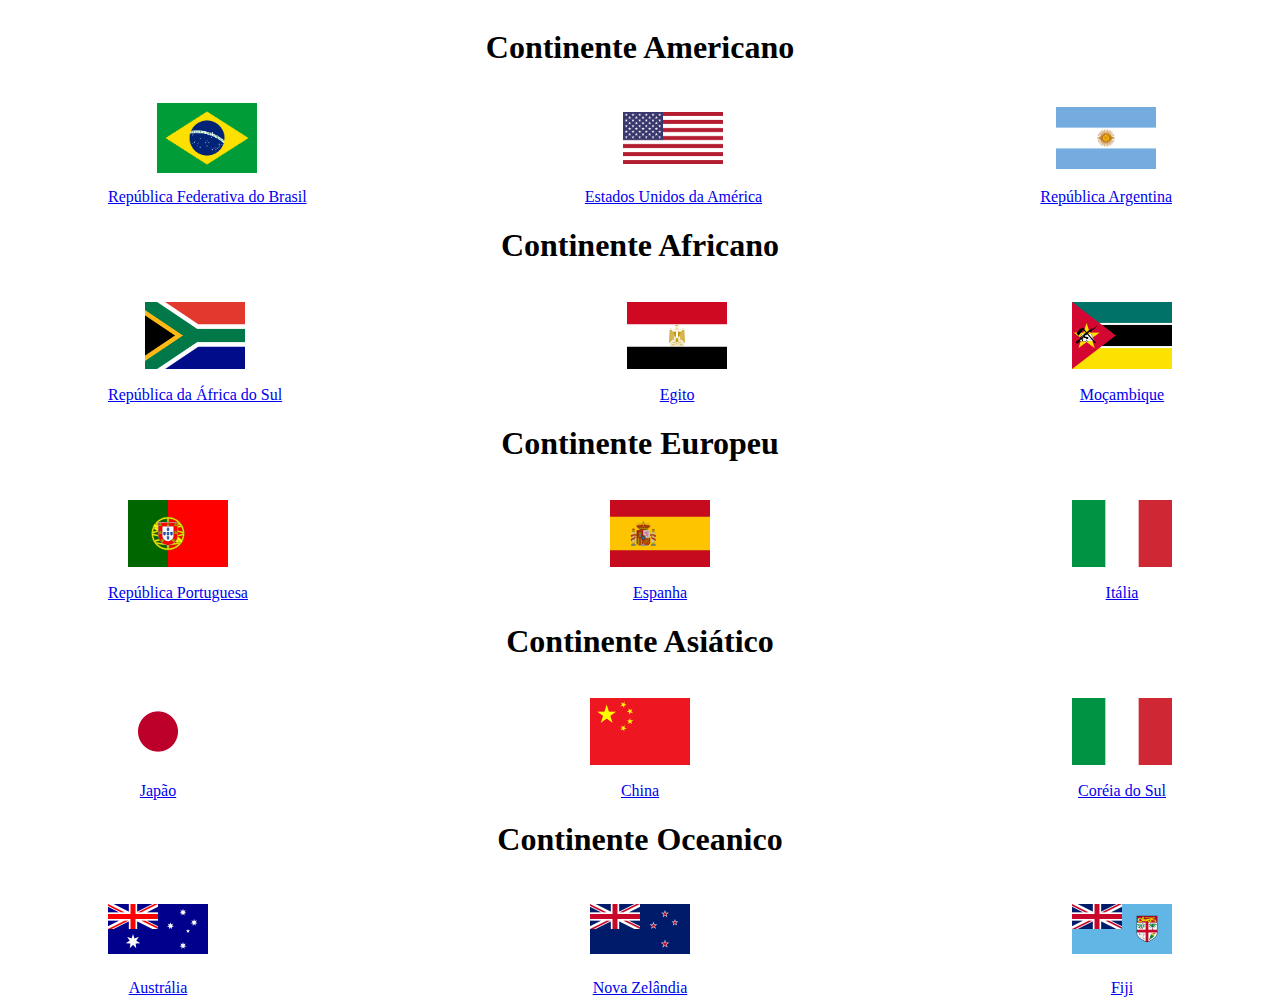
<file: screens/index.html>
<!DOCTYPE html>
<html lang="en">

<head>
  <meta charset="UTF-8">
  <meta name="viewport" content="width=device-width, initial-scale=1.0">
  <title>PROVA 2</title>
  <link rel="stylesheet" type="text/css" href="../styles/styles.css">
</head>

<body>
  <div class="container" id="container">

    <div class="titulo-container" id="titulo-container">
      <h1>Continente Americano</h1>
    </div>

    <div class="paises-container" id="paises-container">

      <div id="paises-bandeira-container">
        <a href="https://pt.wikipedia.org/wiki/Bandeira_do_Brasil" target="_blank">
          <figcaption class="figura-paises">
            <img src="../public/images/brasil-flag.png" alt="Bandeira do Brasil" class="imagem-bandeira-paises" />
            República Federativa do Brasil
          </figcaption>
        </a>
      </div>

      <div id="paises-bandeira-container">
        <a href="https://pt.wikipedia.org/wiki/Bandeira_dos_Estados_Unidos" target="_blank">
          <figcaption class="figura-paises">
            <img src="../public/images/usa-flag.png" alt="Bandeira dos Estados Unidos da América"
              class="imagem-bandeira-paises" />
            Estados Unidos da América
          </figcaption>
        </a>
      </div>

      <div id="paises-bandeira-container">
        <a href="https://pt.wikipedia.org/wiki/Bandeira_da_Argentina" target="_blank">
          <figcaption class="figura-paises">
            <img src="../public/images/argentina-flag.png" alt="Bandeira da Argentina" class="imagem-bandeira-paises" />
            República Argentina
          </figcaption>
        </a>
      </div>

    </div>

    <div class="titulo-container" id="titulo-container">
      <h1>Continente Africano</h1>
    </div>

    <div class="paises-container" id="paises-container">

      <div id="paises-bandeira-container">
        <a href="https://pt.wikipedia.org/wiki/Bandeira_da_%C3%81frica_do_Sul" target="_blank">
          <figcaption class="figura-paises">
            <img src="../public/images/africa-do-sul-flag.png" alt="Bandeira da Africa do Sul"
              class="imagem-bandeira-paises" />
            República da África do Sul
          </figcaption>
        </a>
      </div>

      <div id="paises-bandeira-container">
        <a href="https://pt.wikipedia.org/wiki/Bandeira_do_Egito" target="_blank">
          <figcaption class="figura-paises">
            <img src="../public/images/egito-flag.png" alt="Bandeira do Egito" class="imagem-bandeira-paises" />
            Egito
          </figcaption>
        </a>
      </div>

      <div id="paises-bandeira-container">
        <a href="https://pt.wikipedia.org/wiki/Bandeira_de_Mo%C3%A7ambique" target="_blank">
          <figcaption class="figura-paises">
            <img src="../public/images/mocambique-flag.png" alt="Bandeira da Argentina"
              class="imagem-bandeira-paises" />
            Moçambique
          </figcaption>
        </a>
      </div>
    </div>

    <div class="titulo-container" id="titulo-container">
      <h1>Continente Europeu</h1>
    </div>

    <div class="paises-container" id="paises-container">

      <div id="paises-bandeira-container">
        <a href="https://pt.wikipedia.org/wiki/Bandeira_de_Portugal" target="_blank">
          <figcaption class="figura-paises">
            <img src="../public/images/portugal-flag.png" alt="Bandeira de Portugal" class="imagem-bandeira-paises" />
            República Portuguesa
          </figcaption>
        </a>
      </div>

      <div id="paises-bandeira-container">
        <a href="https://pt.wikipedia.org/wiki/Bandeira_da_Espanha" target="_blank">
          <figcaption class="figura-paises">
            <img src="../public/images/espanha-flag.svg" alt="Bandeira da Espanha" class="imagem-bandeira-paises" />
            Espanha
          </figcaption>
        </a>
      </div>

      <div id="paises-bandeira-container">
        <a href="https://pt.wikipedia.org/wiki/Bandeira_da_It%C3%A1lia" target="_blank">
          <figcaption class="figura-paises">
            <img src="../public/images/italia-flag.png" alt="Bandeira da Italia" class="imagem-bandeira-paises" />
            Itália
          </figcaption>
        </a>
      </div>
    </div>

    <div class="titulo-container" id="titulo-container">
      <h1>Continente Asiático</h1>
    </div>

    <div class="paises-container" id="paises-container">

      <div id="paises-bandeira-container">
        <a href="https://pt.wikipedia.org/wiki/Bandeira_do_Jap%C3%A3o" target="_blank">
          <figcaption class="figura-paises">
            <img src="../public/images/japao-flag.png" alt="Bandeira do Japão" class="imagem-bandeira-paises" />
            Japão
          </figcaption>
        </a>
      </div>

      <div id="paises-bandeira-container">
        <a href="https://pt.wikipedia.org/wiki/Bandeira_da_China" target="_blank">
          <figcaption class="figura-paises">
            <img src="../public/images/china-flag.png" alt="Bandeira da China" class="imagem-bandeira-paises" />
            China
          </figcaption>
        </a>
      </div>

      <div id="paises-bandeira-container">
        <a href="https://pt.wikipedia.org/wiki/Bandeira_da_Coreia_do_Sul" target="_blank">
          <figcaption class="figura-paises">
            <img src="../public/images/italia-flag.png" alt="Bandeira da Coreia do Sul"
              class="imagem-bandeira-paises" />
            Coréia do Sul
          </figcaption>
        </a>
      </div>
    </div>

    <div class="titulo-container" id="titulo-container">
      <h1>Continente Oceanico</h1>
    </div>

    <div class="paises-container" id="paises-container">

      <div id="paises-bandeira-container">
        <a href="https://pt.wikipedia.org/wiki/Bandeira_da_Austr%C3%A1lia" target="_blank">
          <figcaption class="figura-paises">
            <img src="../public/images/australia-flag.png" alt="Bandeira da Austrália" class="imagem-bandeira-paises" />
            Austrália
          </figcaption>
        </a>
      </div>

      <div id="paises-bandeira-container">
        <a href="https://pt.wikipedia.org/wiki/Bandeira_da_Nova_Zel%C3%A2ndia" target="_blank">
          <figcaption class="figura-paises">
            <img src="../public/images/nova-zelandia-flag.png" alt="Bandeira da Nova Zelandia"
              class="imagem-bandeira-paises" />
            Nova Zelândia
          </figcaption>
        </a>
      </div>

      <div id="paises-bandeira-container">
        <a href="https://pt.wikipedia.org/wiki/Bandeira_de_Fiji" target="_blank">
          <figcaption class="figura-paises">
            <img src="../public/images/fiji-flag.png" alt="Bandeira de Fiji" class="imagem-bandeira-paises" />
            Fiji
          </figcaption>
        </a>
      </div>
    </div>

  </div>
</body>

</html>
</file>
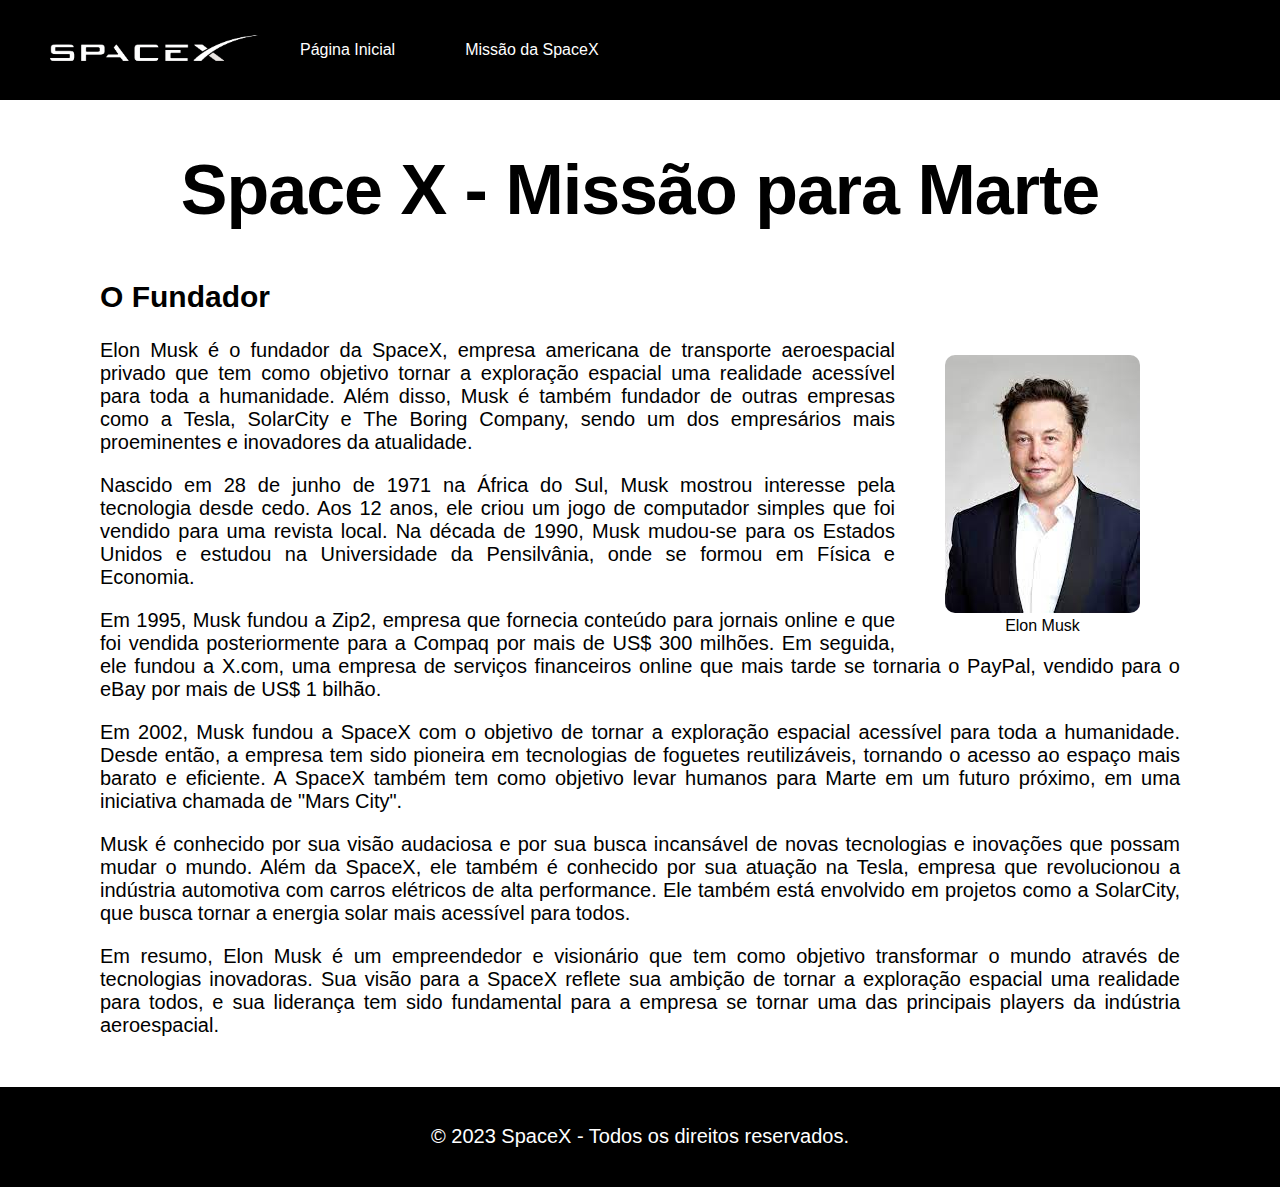
<file: screens/founder/index.html>
<!DOCTYPE html>
<html lang="pt-br">

<head>
  <meta charset="UTF-8">
  <meta name="author" content="Rafael Osiro">
  <meta name="keyword" content="Sobre o Fundador da SpaceX">
  <meta name="description" content="SpaceX - Missão para Marte">
  <meta http-equiv="X-UA-Compatible" content="IE=edge">
  <meta name="viewport" content="width=device-width, initial-scale=1.0">
  <title>Sobre o Fundador</title>
  <link rel="stylesheet" type="text/css" href="./styles.css">
  <link rel="stylesheet" type="text/css" href="../home/styles.css">
  <link rel="apple-touch-icon" sizes="180x180" href="/public/favicon/apple-touch-icon.png">
  <link rel="icon" type="image/png" sizes="32x32" href="/public/favicon/favicon-32x32.png">
  <link rel="icon" type="image/png" sizes="16x16" href="/public/favicon/favicon-16x16.png">
  <link rel="manifest" href="/public/favicon/site.webmanifest">
</head>
<body>
  <nav id="navigation-bar" class="navigationBar">
    <div id="navigation-bar-alignment" class="navigationBarAlignment">
      <a id="navigation-links-logo" href="../home/index.html">
        <img class="navigationLogo" id="navigation-logo" src="/public/images/spacex-logo.svg">
      </a>
      <ul id="navigation-bar" class="navigationList">
        <li class="navigationItem"><a class="navigationLinks" href="../home/index.html">Página Inicial</a></li>
        <li class="navigationItem"><a class="navigationLinks" href="../mission/index.html">Missão da SpaceX</a></li>
      </ul>
    </div>
  </nav>
  <head>
    <h1 id="head-title" class="headTitle">Space X - Missão para Marte</h1>
  </head>

  <main>
    <section>
      <h2>O Fundador</h2>
      <figure id="founder-alignment" class="founderAlignment">
        <img id="founder-image" class="founderImage" alt="Elon Musk Image" src="/public/images/elon-musk.jpeg">
        <figcaption id="founder-name-text" class="founderText">Elon Musk</figcaption>
      </figure>
      <p>Elon Musk é o fundador da SpaceX, empresa americana de transporte aeroespacial privado que tem como objetivo tornar a exploração espacial uma realidade acessível para toda a humanidade. Além disso, Musk é também fundador de outras empresas como a Tesla, SolarCity e The Boring Company, sendo um dos empresários mais proeminentes e inovadores da atualidade.
      </p>
      <p>
        Nascido em 28 de junho de 1971 na África do Sul, Musk mostrou interesse pela tecnologia desde cedo. Aos 12 anos, ele criou um jogo de computador simples que foi vendido para uma revista local. Na década de 1990, Musk mudou-se para os Estados Unidos e estudou na Universidade da Pensilvânia, onde se formou em Física e Economia.
      </p>
      <p>Em 1995, Musk fundou a Zip2, empresa que fornecia conteúdo para jornais online e que foi vendida posteriormente para a Compaq por mais de US$ 300 milhões. Em seguida, ele fundou a X.com, uma empresa de serviços financeiros online que mais tarde se tornaria o PayPal, vendido para o eBay por mais de US$ 1 bilhão.
      </p>
      <p>
        Em 2002, Musk fundou a SpaceX com o objetivo de tornar a exploração espacial acessível para toda a humanidade. Desde então, a empresa tem sido pioneira em tecnologias de foguetes reutilizáveis, tornando o acesso ao espaço mais barato e eficiente. A SpaceX também tem como objetivo levar humanos para Marte em um futuro próximo, em uma iniciativa chamada de "Mars City".
      </p>
      <p>
        Musk é conhecido por sua visão audaciosa e por sua busca incansável de novas tecnologias e inovações que possam mudar o mundo. Além da SpaceX, ele também é conhecido por sua atuação na Tesla, empresa que revolucionou a indústria automotiva com carros elétricos de alta performance. Ele também está envolvido em projetos como a SolarCity, que busca tornar a energia solar mais acessível para todos.
      </p>
      <p>Em resumo, Elon Musk é um empreendedor e visionário que tem como objetivo transformar o mundo através de tecnologias inovadoras. Sua visão para a SpaceX reflete sua ambição de tornar a exploração espacial uma realidade para todos, e sua liderança tem sido fundamental para a empresa se tornar uma das principais players da indústria aeroespacial.
      </p>
    </section>

  </main>
</body>
<footer id="footer" class="footer">
  <p>&copy; 2023 SpaceX - Todos os direitos reservados.</p>
</footer>
</html>
</file>
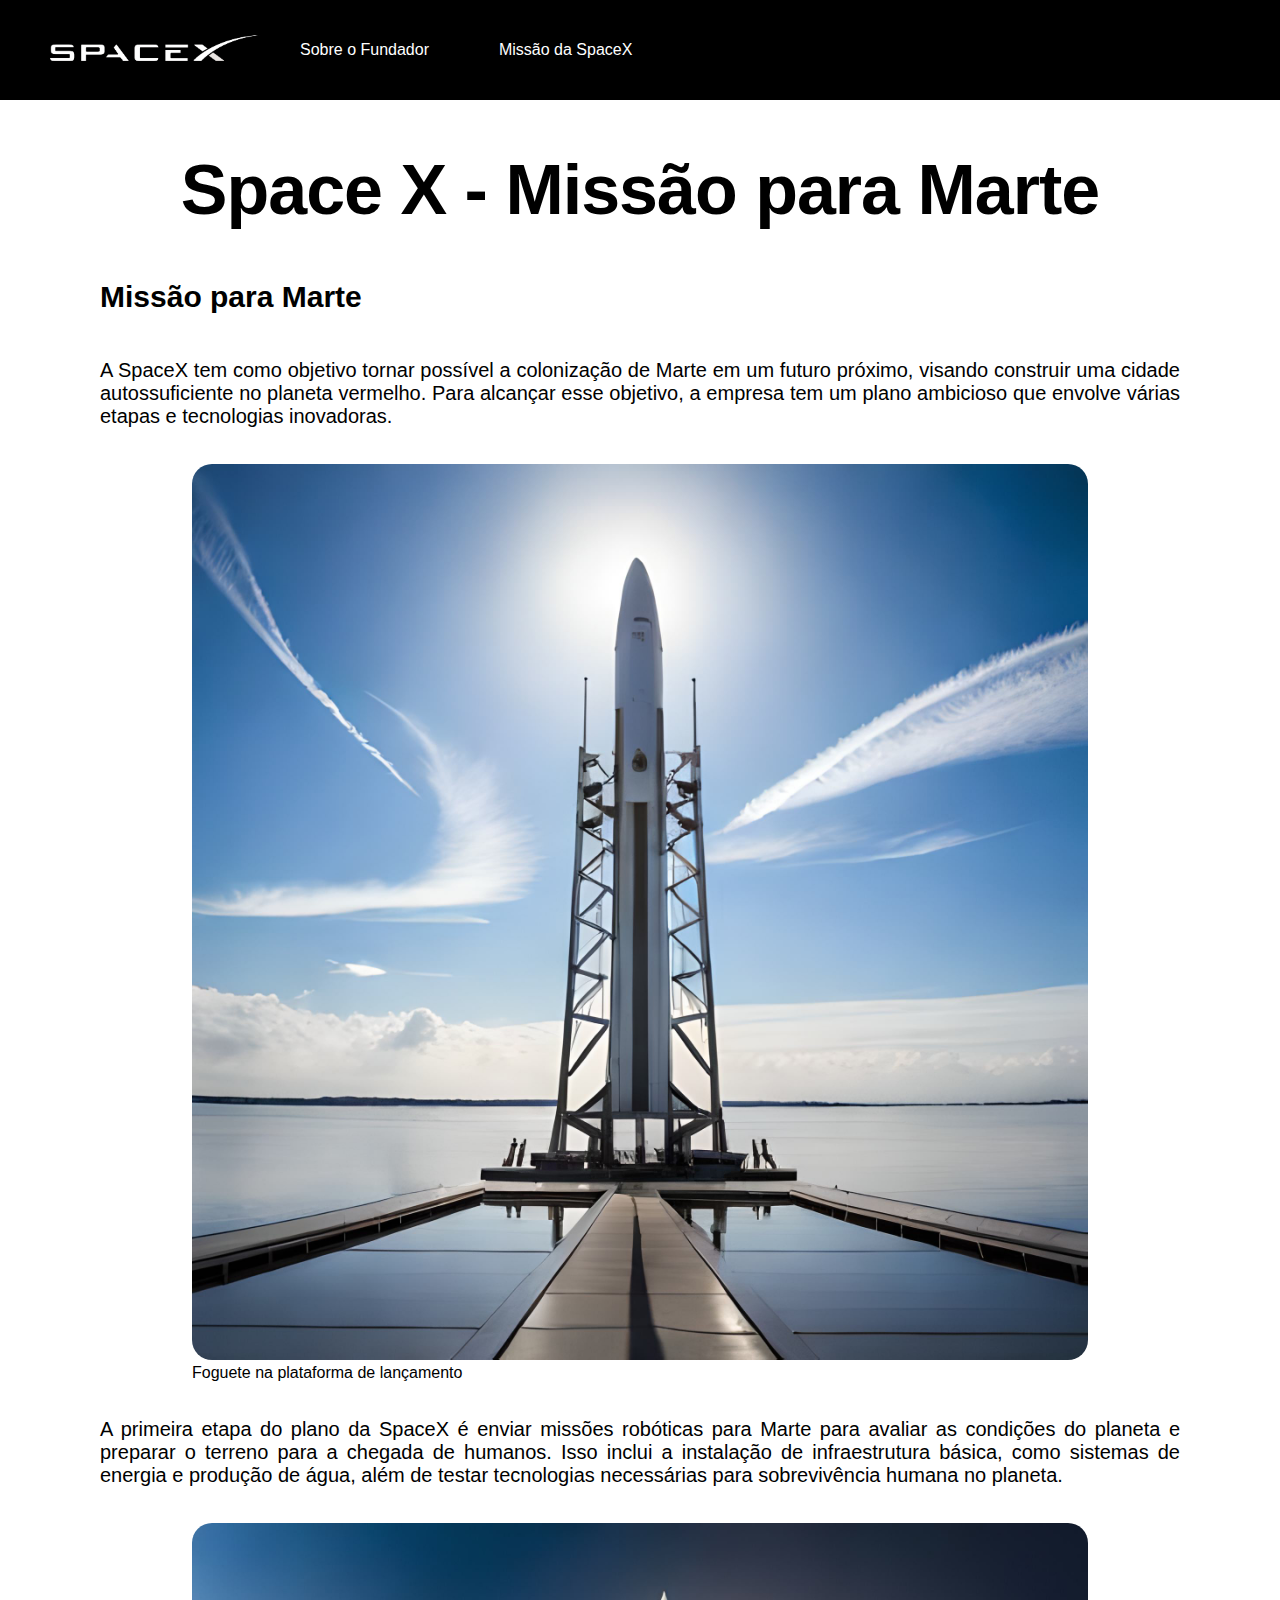
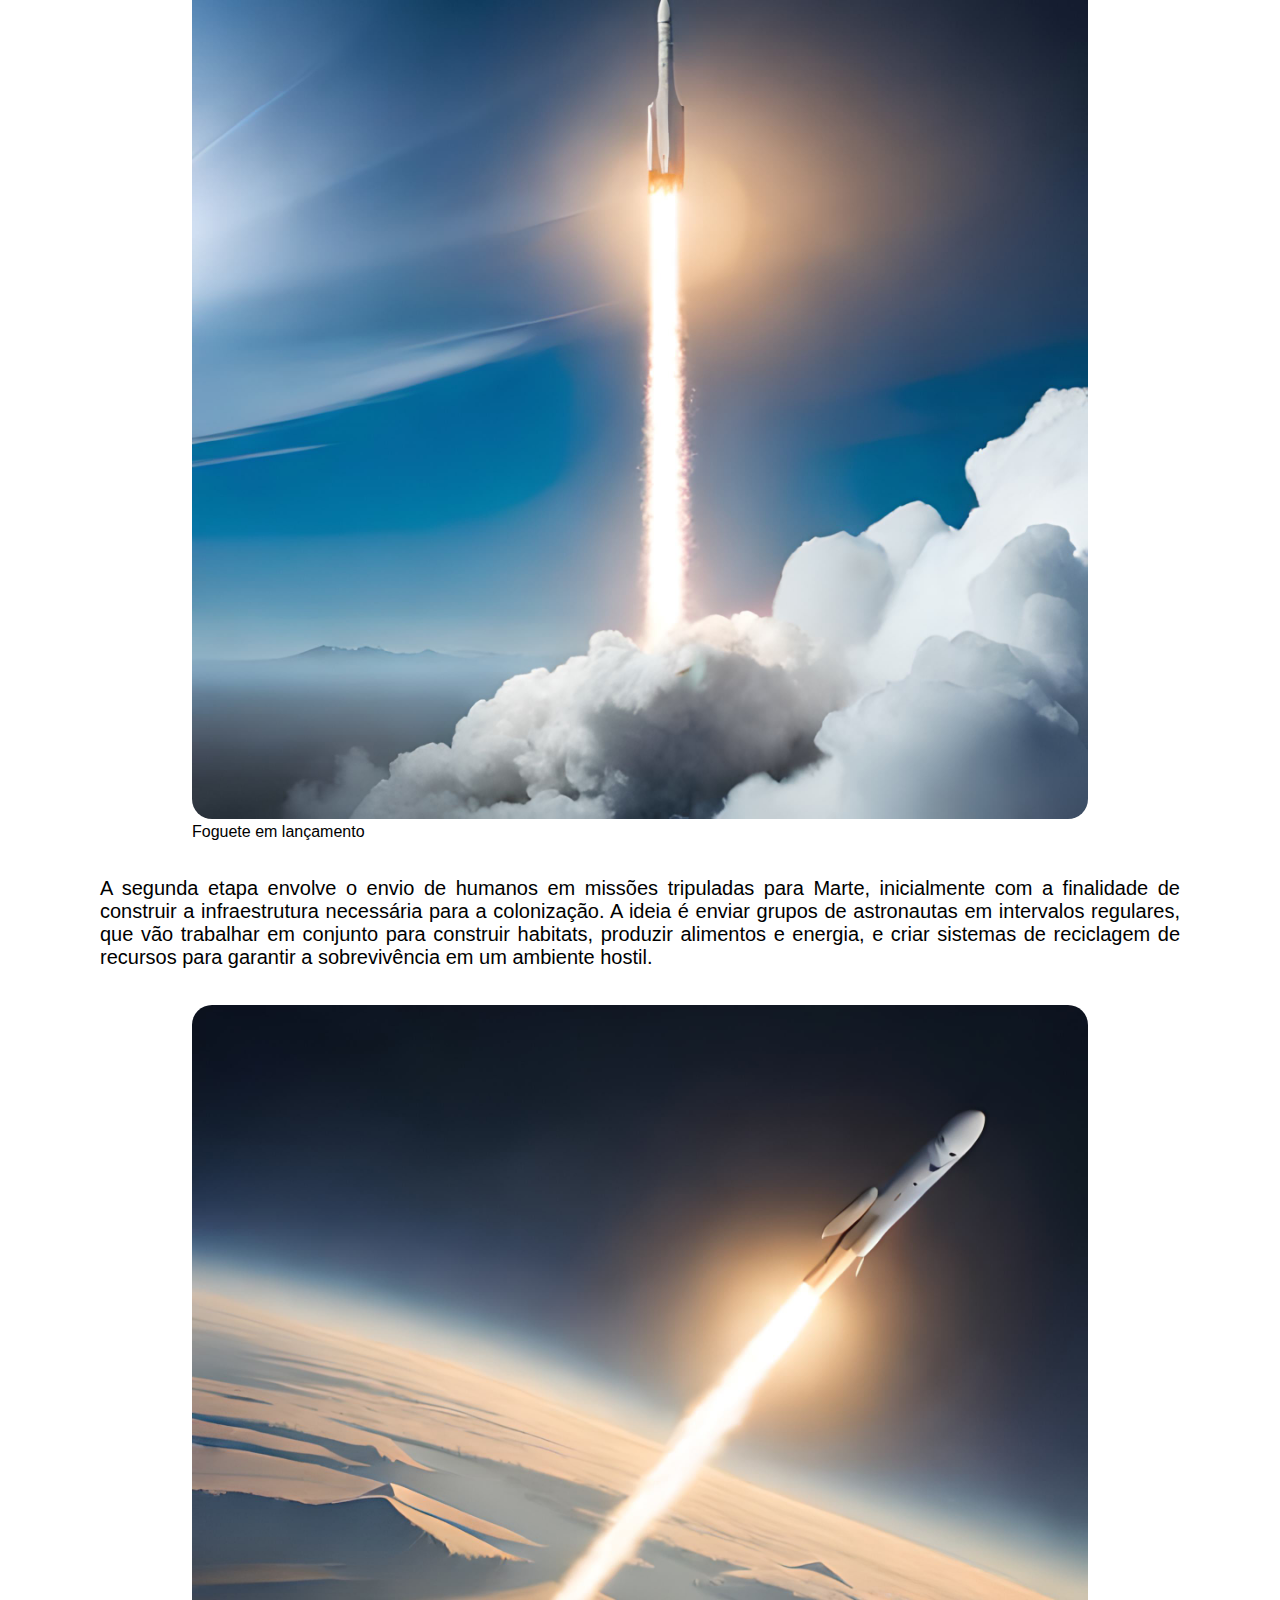
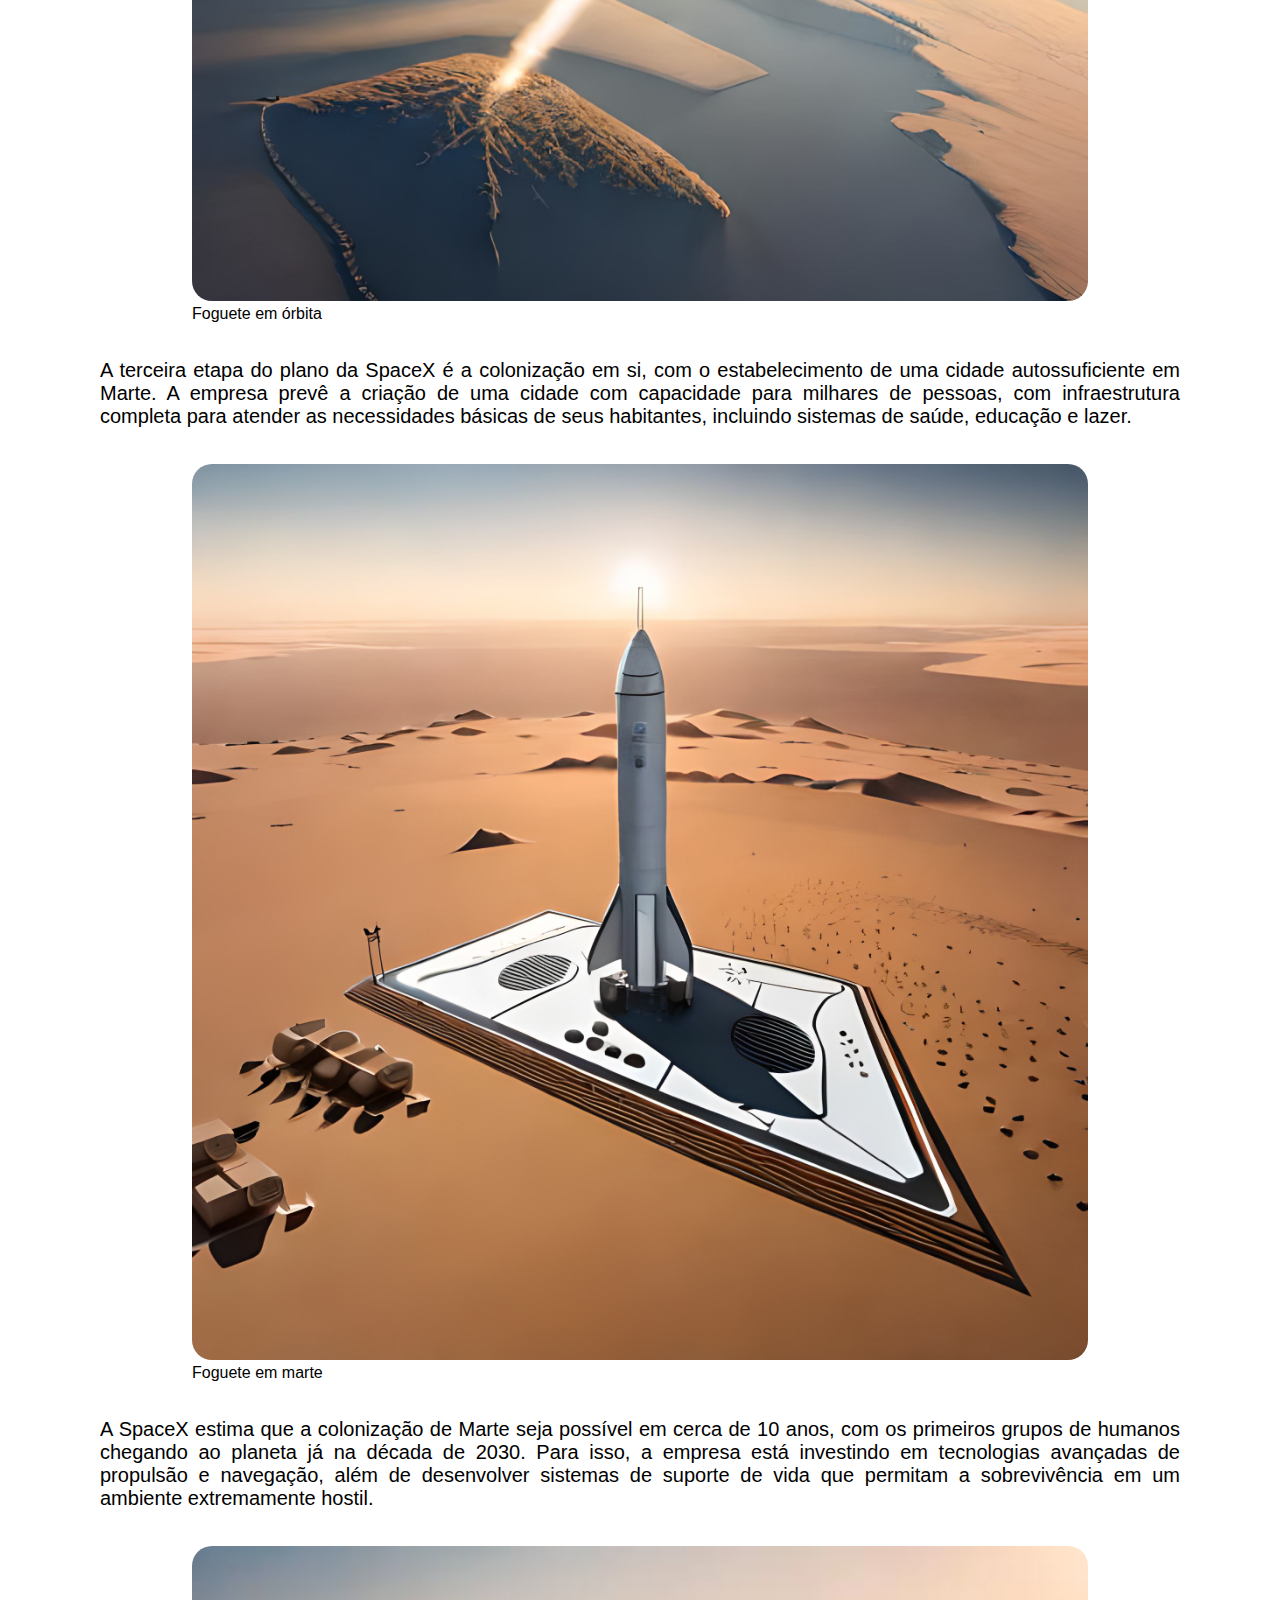
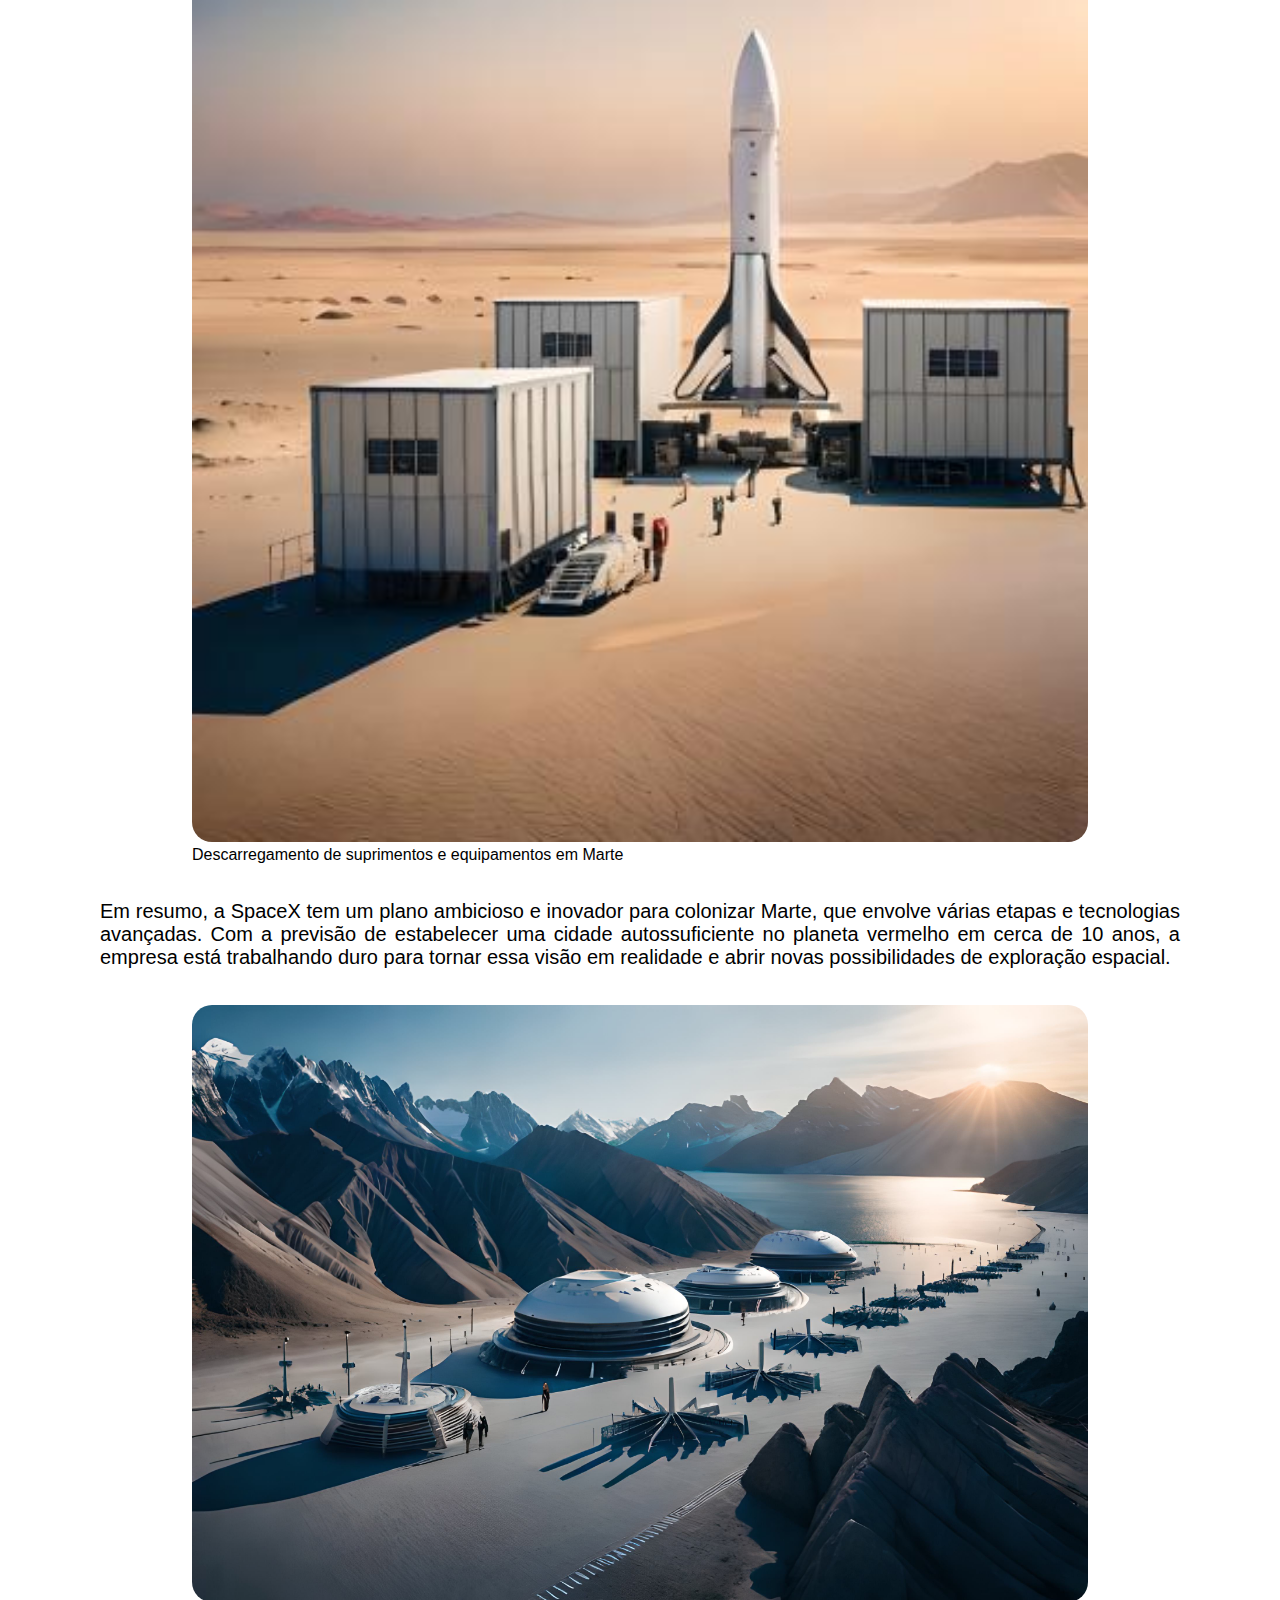
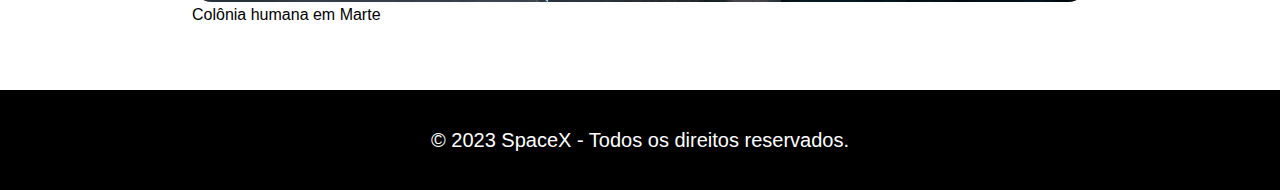
<file: screens/home/index.html>
<!DOCTYPE html>
<html lang="pt-br">

<head>
  <meta charset="UTF-8">
  <meta name="author" content="Rafael Osiro">
  <meta name="keyword" content="Space X">
  <meta name="description" content="SpaceX - Missão para Marte">
  <meta http-equiv="X-UA-Compatible" content="IE=edge">
  <meta name="viewport" content="width=device-width, initial-scale=1.0">
  <title>Colonização em Marte</title>
  <link rel="stylesheet" type="text/css" href="./styles.css">
  <link rel="apple-touch-icon" sizes="180x180" href="/public/favicon/apple-touch-icon.png">
  <link rel="icon" type="image/png" sizes="32x32" href="/public/favicon/favicon-32x32.png">
  <link rel="icon" type="image/png" sizes="16x16" href="/public/favicon/favicon-16x16.png">
  <link rel="manifest" href="/public/favicon/site.webmanifest">
</head>
<body>
  <nav id="navigation-bar" class="navigationBar">
    <div id="navigation-bar-alignment" class="navigationBarAlignment">
      <a id="navigation-links-logo" href="index.html">
        <img class="navigationLogo" id="navigation-logo" src="/public/images/spacex-logo.svg">
      </a>
      <ul id="navigation-bar" class="navigationList">
        <li class="navigationItem"><a class="navigationLinks" href="../founder/index.html">Sobre o Fundador</a></li>
        <li class="navigationItem"><a class="navigationLinks" href="../mission/index.html">Missão da SpaceX</a></li>
      </ul>
    </div>
  </nav>
  <head>
    <h1 id="head-title" class="headTitle">Space X - Missão para Marte</h1>
  </head>

  <main>
    <section>
      <h2>Missão para Marte</h2>

      <div id="first-paragraph-alignment" class="paragraphAlignment">
        <p>
          A SpaceX tem como objetivo tornar possível a colonização de Marte em um futuro próximo, visando construir uma cidade autossuficiente no planeta vermelho. Para alcançar esse objetivo, a empresa tem um plano ambicioso que envolve várias etapas e tecnologias inovadoras.
        </p>
        <figure>
          <img id="rocket-before-launching-image" class="spaceXImage" alt="Foguete na plataforma de lançamento" src="/public/images/rocket-before-launching.jpg">
          <figcaption>Foguete na plataforma de lançamento</figcaption>
        </figure>
      </div>

      <div id="second-paragraph-alignment" class="paragraphAlignment">
        <p>
          A primeira etapa do plano da SpaceX é enviar missões robóticas para Marte para avaliar as condições do planeta e preparar o terreno para a chegada de humanos. Isso inclui a instalação de infraestrutura básica, como sistemas de energia e produção de água, além de testar tecnologias necessárias para sobrevivência humana no planeta.
        </p>
        <figure>
          <img id="rocket-launching-image" class="spaceXImage" alt="Foguete em lançamento" src="/public/images/launch.jpg">
          <figcaption>Foguete em lançamento</figcaption>
        </figure>
      </div>


      <div id="third-paragraph-alignment" class="paragraphAlignment">
        <p>
          A segunda etapa envolve o envio de humanos em missões tripuladas para Marte, inicialmente com a finalidade de construir a infraestrutura necessária para a colonização. A ideia é enviar grupos de astronautas em intervalos regulares, que vão trabalhar em conjunto para construir habitats, produzir alimentos e energia, e criar sistemas de reciclagem de recursos para garantir a sobrevivência em um ambiente hostil.
        </p>
        <figure>
          <img id="rocket-in-orbit-image" class="spaceXImage" alt="Foguete em órbita" src="/public/images/orbit-rocket.jpg">
          <figcaption>Foguete em órbita</figcaption>
        </figure>
      </div>

      <div id="fourth-paragraph-alignment" class="paragraphAlignment">
        <p>
          A terceira etapa do plano da SpaceX é a colonização em si, com o estabelecimento de uma cidade autossuficiente em Marte. A empresa prevê a criação de uma cidade com capacidade para milhares de pessoas, com infraestrutura completa para atender as necessidades básicas de seus habitantes, incluindo sistemas de saúde, educação e lazer.
        </p>
        <figure>
          <img id="rocket-on-mars-image" class="spaceXImage" alt="Foguete em marte" src="/public/images/rocket-on-mars.jpg">
          <figcaption>Foguete em marte</figcaption>
        </figure>
      </div>

      <div id="fifth-paragraph-alignment" class="paragraphAlignment">
        <p>
          A SpaceX estima que a colonização de Marte seja possível em cerca de 10 anos, com os primeiros grupos de humanos chegando ao planeta já na década de 2030. Para isso, a empresa está investindo em tecnologias avançadas de propulsão e navegação, além de desenvolver sistemas de suporte de vida que permitam a sobrevivência em um ambiente extremamente hostil.
        </p>
        <figure>
          <img id="unloading-supply-image" class="spaceXImage" alt="Descarregamento de suprimentos e equipamentos em Marte" src="/public/images/unloading-supply.jpg">
          <figcaption>Descarregamento de suprimentos e equipamentos em Marte</figcaption>
        </figure>
      </div>

      <div id="sixth-paragraph-alignment" class="paragraphAlignment">
        <p>
          Em resumo, a SpaceX tem um plano ambicioso e inovador para colonizar Marte, que envolve várias etapas e tecnologias avançadas. Com a previsão de estabelecer uma cidade autossuficiente no planeta vermelho em cerca de 10 anos, a empresa está trabalhando duro para tornar essa visão em realidade e abrir novas possibilidades de exploração espacial.
        </p>
        <figure>
          <img id="human-colony-on-mars-image" class="spaceXImage" alt="Colônia humana em Marte" src="/public/images/human-coloniy-mars.jpg">
          <figcaption>Colônia humana em Marte</figcaption>
        </figure>
      </div>

    </section>
  </main>
</body>
<footer id="footer" class="footer">
  <p>&copy; 2023 SpaceX - Todos os direitos reservados.</p>
</footer>
</html>
</file>
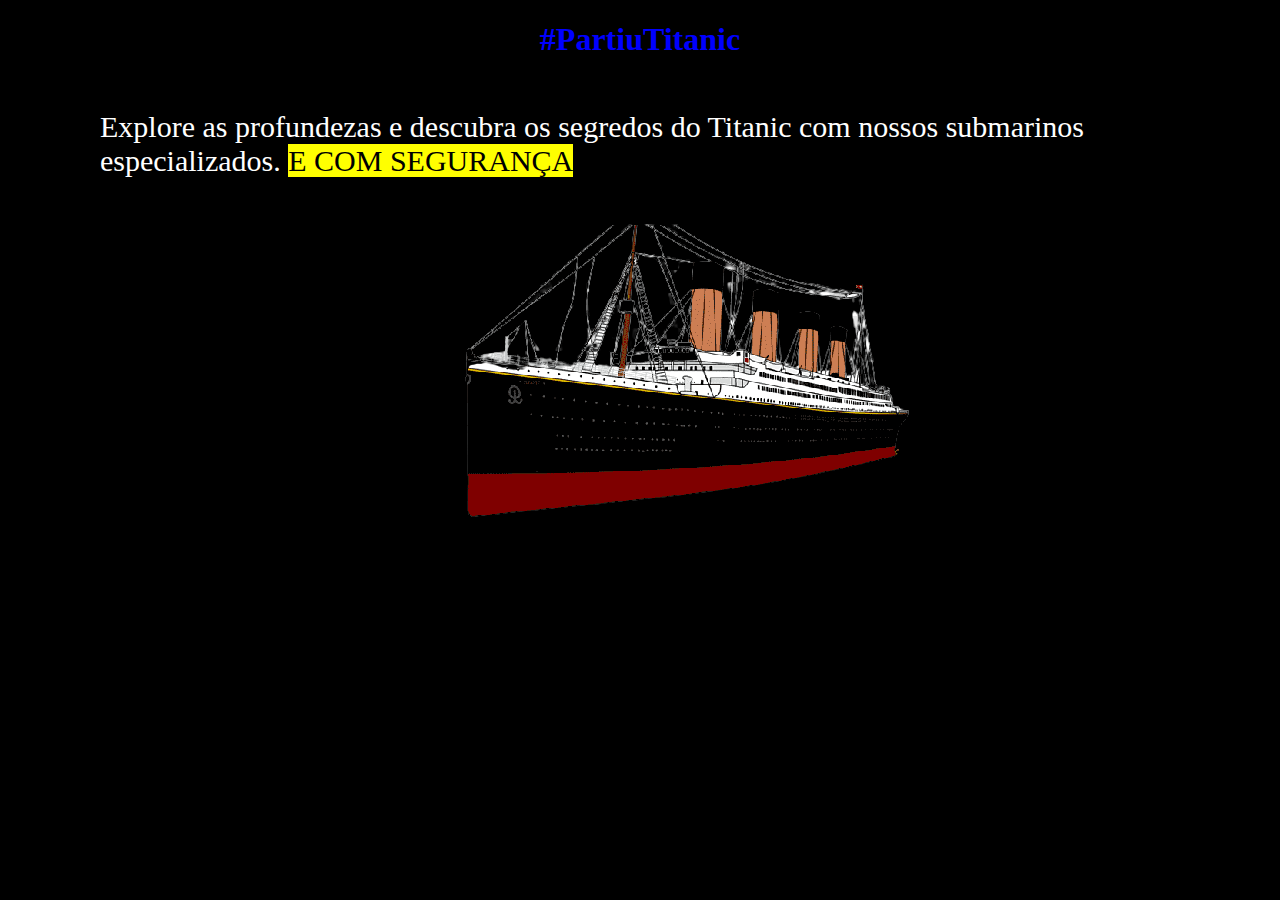
<file: screens/titanic.html>
<!DOCTYPE html>
<html lang="en">

<head>
  <meta charset="UTF-8">
  <meta name="viewport" content="width=device-width, initial-scale=1.0">
  <title>#PartiuTitanic</title>
  <link rel="stylesheet" type="text/css" href="../styles/titanic-styles.css">

</head>

<body>
  <div id="container" class="container">
    <div id="titulo-container" class="titulo-container">
      <h1>#PartiuTitanic</h1>
    </div>

    <p class="texto-paragrafo">Explore as profundezas e
      descubra os segredos do Titanic com nossos submarinos
      especializados. <mark>E COM SEGURANÇA</mark>
    </p>

    <a href="https://pt.wikipedia.org/wiki/DSV_Alvin" target="_blank">
      <figure>
        <img src="../public/images/titanic.png">
      </figure>
    </a </div>
</body>

</html>
</file>
<file: styles/styles.css>
.container {
  padding: 0;
  margin: 0 100px;
}

.titulo-container {
  display: flex;
  justify-content: center;
}

.paises-container {
  display: flex;
  justify-content: space-between;
  column-gap: 20px;
}

.paises-bandeira-container {
  display: flex;
  flex-wrap: nowrap;
}

.figura-paises {
  display: flex;
  flex-direction: column;
  align-items: center;
}

.imagem-bandeira-paises {
  width: 100px;
  height: 100px;
  object-fit: contain;
}
</file>
<file: screens/founder/styles.css>
.founderAlignment {
  float: right;
  margin-left: 50px;
}

.founderImage {
  border-radius: 10px;
}

.founderText {
  text-align: center;
}
</file>
<file: screens/home/styles.css>
body {
  margin: 0;
}

.navigationBar {
  background-color: #000000;
}

.navigationBarAlignment {
  display: flex;
  width: 100%;
  height: 100px;
  flex-wrap: nowrap;
  align-items: center;
  column-gap: 30px;
}

.navigationLogo {
  width: 210px;
  height: 26.25px;
  object-fit: cover;
  margin-left: 50px;
}

.navigationList {
  display: inline-block;
  list-style: none;
  margin: 0;
  padding: 0;
  display: flex;
  column-gap: 50px;
}

.navigationLinks {
  padding: 10px;
  font-size: 14px/28px;
  font-family: D-DIN-Regular,Arial,Verdana,sans-serif;
  font-weight: 500;
  font-style: normal;
  color: #ffffff;
  text-decoration: none;
  line-height: 1.4;
}

.navigationLinks:hover {
  color: #ffffff;
  text-decoration: underline;
}

.navigationLinks:active,
.navigationBar:visited {
  color: #ffffff;
}

.headDiv {
  z-index: -50;
  background-image: url("/PROJETO_1_-_GRADE_NOVA/public/Images/mars_feature.jpg");
  height: 500px;
}

.headTitle {
  margin: 50px 100px;
  text-align: center;
  font-family: D-DIN-Regular,Arial,Verdana,sans-serif;
  letter-spacing: -1px;
  font-size: 70px;
}

section {
  margin: 0 100px 50px 100px;
}

h2 {
  text-align: justify;
  font-family: D-DIN-Regular,Arial,Verdana,sans-serif;
  font-size: 30px;
}

p {
  text-align: justify;
  font-family: D-DIN-Regular,Arial,Verdana,sans-serif;
  font-size: 20px;
}

figcaption {
  font-family: D-DIN-Regular,Arial,Verdana,sans-serif;
}

.paragraphAlignment{
  display: flex;
  flex-wrap: nowrap;
  flex-direction: column;
  align-items: center;
}

.spaceXImage {
  width: 70vw;
  height: auto;
  border-radius: 20px;
}

.footer {
  background-color: #000000;
  color: #ffffff;
  text-align: center;
  width: 100%;
  height: 100px;
  display: flex;
  align-items: center;
  justify-content: center;
}
</file>
<file: styles/titanic-styles.css>
body {
  padding: 0;
  margin: 0 100px;
  background-color: #000000;
}

.container {
  display: flex;
  flex-direction: column;
  align-items: center;
}

.titulo-container {
  display: flex;
  justify-content: center;
  color: #0000ff;
}

.texto-paragrafo {
  font-size: 30px;
  color: #ffffff;
}
</file>
